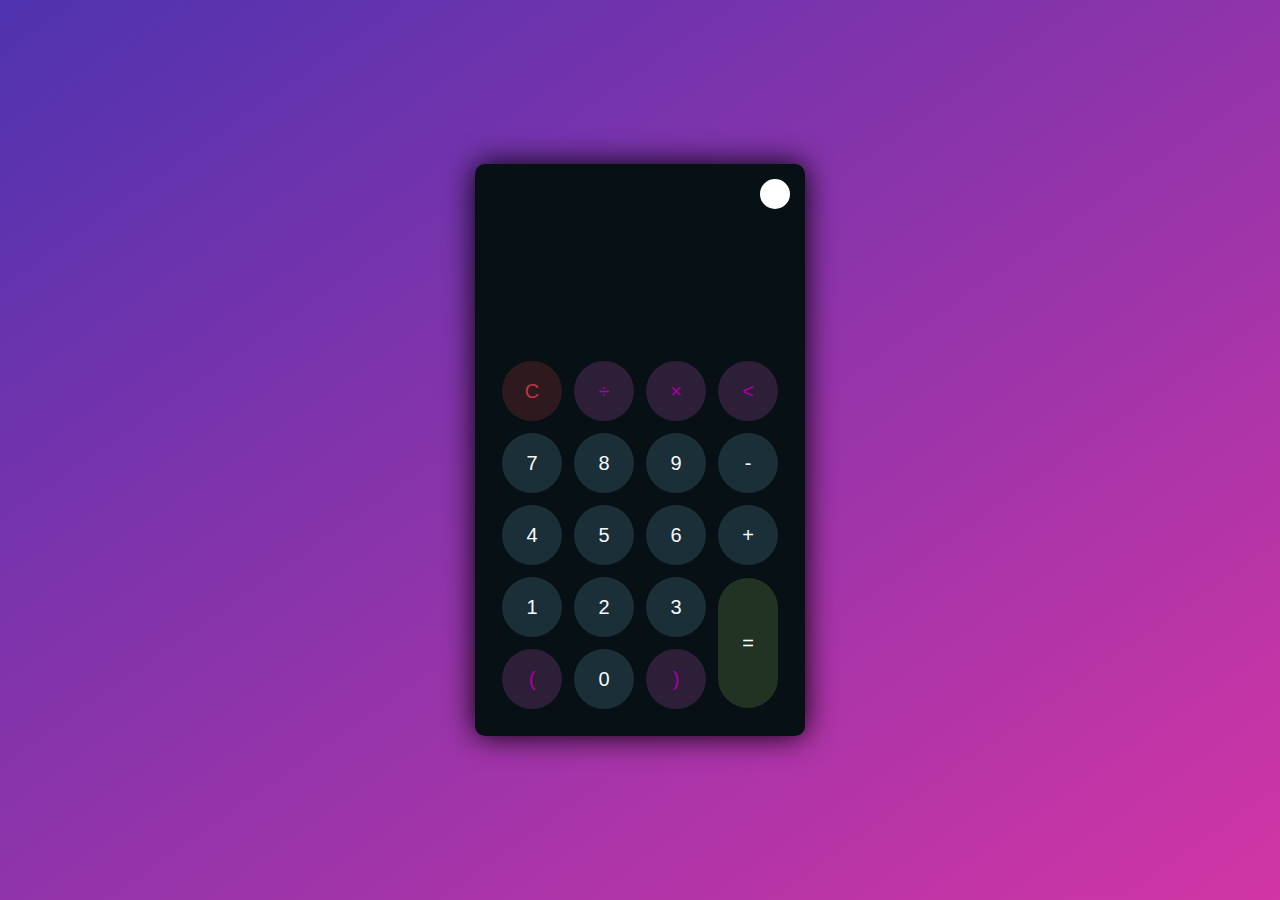
<file: index.html>
<!DOCTYPE html>
<html lang="en">
<head>
    <meta charset="UTF-8">
    <meta http-equiv="X-UA-Compatible" content="IE=edge">
    <meta name="viewport" content="width=device-width, initial-scale=1.0">
    <title>Calculator</title>
    <link rel="stylesheet" href="calculator.css">
</head>
<body>
    <div class="container">
        <div class="calculator dark">
            <div class="theme-toggler active">
                <i class="toggler-icon"></i>
            </div>
            <div class="display-screen">
                <div id="display"></div>
            </div>
            <div class="buttons">
                <table>
                    <tr>
                        <td><button class="btn-operator" id="clear">C</button></td>
                        <td><button class="btn-operator" id="/">&divide;</button></td>
                        <td><button class="btn-operator" id="*">&times;</button></td>
                        <td><button class="btn-operator" id="backspace">&#60;</button></td>
                    </tr>
                    <tr>
                        <td><button class="btn-number" id="7">7</button></td>
                        <td><button class="btn-number" id="8">8</button></td>
                        <td><button class="btn-number" id="9">9</button></td>
                        <td><button class="btn-number" id="-">-</button></td>
                    </tr>
                    <tr>
                        <td><button class="btn-number" id="4">4</button></td>
                        <td><button class="btn-number" id="5">5</button></td>
                        <td><button class="btn-number" id="6">6</button></td>
                        <td><button class="btn-number" id="+">+</button></td>
                    </tr>
                    <tr>
                        <td><button class="btn-number" id="1">1</button></td>
                        <td><button class="btn-number" id="2">2</button></td>
                        <td><button class="btn-number" id="3">3</button></td>
                        <td rowspan="2"><button class="btn-equal" id="equal">=</button></td>
                    </tr>
                    <tr>
                        <td><button class="btn-operator" id="(">(</button></td>
                        <td><button class="btn-number" id="0">0</button></td>
                        <td><button class="btn-operator" id=")">)</button></td>
                    </tr>
                </table>
            </div>
        </div>

    </div>

    <script src="calculator.js"></script>
</body>
</html>
</file>
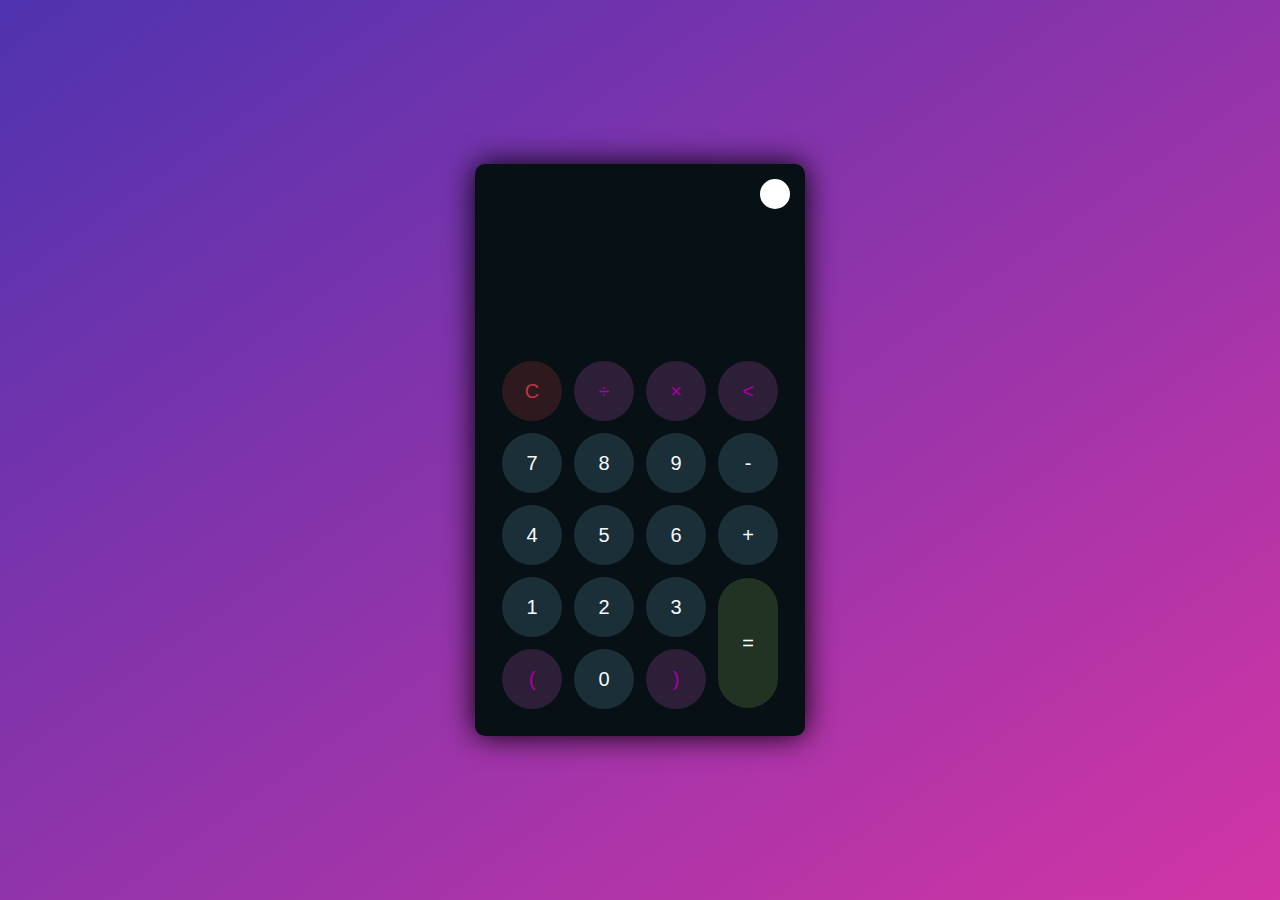
<file: calculator.html>
<!DOCTYPE html>
<html lang="en">
<head>
    <meta charset="UTF-8">
    <meta http-equiv="X-UA-Compatible" content="IE=edge">
    <meta name="viewport" content="width=device-width, initial-scale=1.0">
    <title>Calculator</title>
    <link rel="stylesheet" href="calculator.css">
</head>
<body>
    <div class="container">
        <div class="calculator dark">
            <div class="theme-toggler active">
                <i class="toggler-icon"></i>
            </div>
            <div class="display-screen">
                <div id="display"></div>
            </div>
            <div class="buttons">
                <table>
                    <tr>
                        <td><button class="btn-operator" id="clear">C</button></td>
                        <td><button class="btn-operator" id="/">&divide;</button></td>
                        <td><button class="btn-operator" id="*">&times;</button></td>
                        <td><button class="btn-operator" id="backspace">&#60;</button></td>
                    </tr>
                    <tr>
                        <td><button class="btn-number" id="7">7</button></td>
                        <td><button class="btn-number" id="8">8</button></td>
                        <td><button class="btn-number" id="9">9</button></td>
                        <td><button class="btn-number" id="-">-</button></td>
                    </tr>
                    <tr>
                        <td><button class="btn-number" id="4">4</button></td>
                        <td><button class="btn-number" id="5">5</button></td>
                        <td><button class="btn-number" id="6">6</button></td>
                        <td><button class="btn-number" id="+">+</button></td>
                    </tr>
                    <tr>
                        <td><button class="btn-number" id="1">1</button></td>
                        <td><button class="btn-number" id="2">2</button></td>
                        <td><button class="btn-number" id="3">3</button></td>
                        <td rowspan="2"><button class="btn-equal" id="equal">=</button></td>
                    </tr>
                    <tr>
                        <td><button class="btn-operator" id="(">(</button></td>
                        <td><button class="btn-number" id="0">0</button></td>
                        <td><button class="btn-operator" id=")">)</button></td>
                    </tr>
                </table>
            </div>
        </div>

    </div>

    <script src="calculator.js"></script>
</body>
</html>
</file>
<file: calculator.css>
* {
    padding:0;
    margin:0;
    box-sizing:border-box;
    outline: 0;
    transition: all 0.5s ease;
}

body {
    font-family: sans-serif;
}

a {
    text-decoration: none;
    color:#fff;
}

body {
    background-image:linear-gradient(to bottom right,rgba(79,51,176,1),rgba(210,53,165,1));
}

.container {
    height:100vh;
    width:100vw;
    display:grid;
    place-items: center;
}

.calculator {
    position:relative;
    height:auto;
    width:auto;
    padding:20px;
    border-radius:10px;
    box-shadow:0 0 30px #000;
}

.theme-toggler {
    position:absolute;
    top: 30px;
    right:30px;
    color:#fff;
    cursor: pointer;
    z-index: 1;
}

.theme-toggler.active {
    color:#333;
}

.theme-toggler.active::before {
    background-color:#fff;
}

.theme-toggler::before {
    content:"";
    height: 30px;
    width: 30px;
    position: absolute;
    top:50%;
    transform:translate(-50%, -50%);
    border-radius:50%;
    background-color:#333;
    z-index: 1;
}

 #display {
     margin:0 10px;
     height:150px;
     width:auto;
     max-width:270px;
     display:flex;
     align-items: flex-end;
     justify-content: flex-end;
     font-size: 30px;
     margin-bottom: 20px;
     overflow-x: scroll;
 }

#display::-webkit-scrollbar {
    display: block;
    height: 3px;
}

button {
    height: 60px;
    width: 60px;
    border: 0;
    border-radius: 30px;
    margin: 5px;
    font-size: 20px;
    cursor: pointer;
    transition: all 200ms ease;
}

button:hover {
    transform: scale(1.1);
}

button#equal {
    height: 130px;
}

/* light theme */

.calculator {
    background-color: #fff;
}

.calculator #display {
    color: #0a1e23;
}

.calculator button#clear {
    background-color: #ffd5d8;
    color: #fc4552;
}

.calculator button.btn-number {
    background-color: #c3eaff;
    color: #000000;
}

.calculator button.btn-operator {
    background-color: #ffd0fb;
    color: #f967f3;
  }
  
  .calculator button.btn-equal {
    background-color: #adf9e7;
    color: #000;
  }

  /* dark theme */

  .calculator.dark {
    background-color: #071115;
  }

  .calculator.dark #display {
    color: #f8fafb;
  }

  .calculator.dark button#clear {
    background-color: #2d191e;
    color: #bd3740;
  }

  .calculator.dark button.btn-number {
    background-color: #1b2f38;
    color: #f8fafb;
  }

  .calculator.dark button.btn-operator {
    background-color: #2e1f39;
    color: #aa00a4;
  }
  
  .calculator.dark button.btn-equal {
    background-color: #223323;
    color: #ffffff;
  }
</file>
